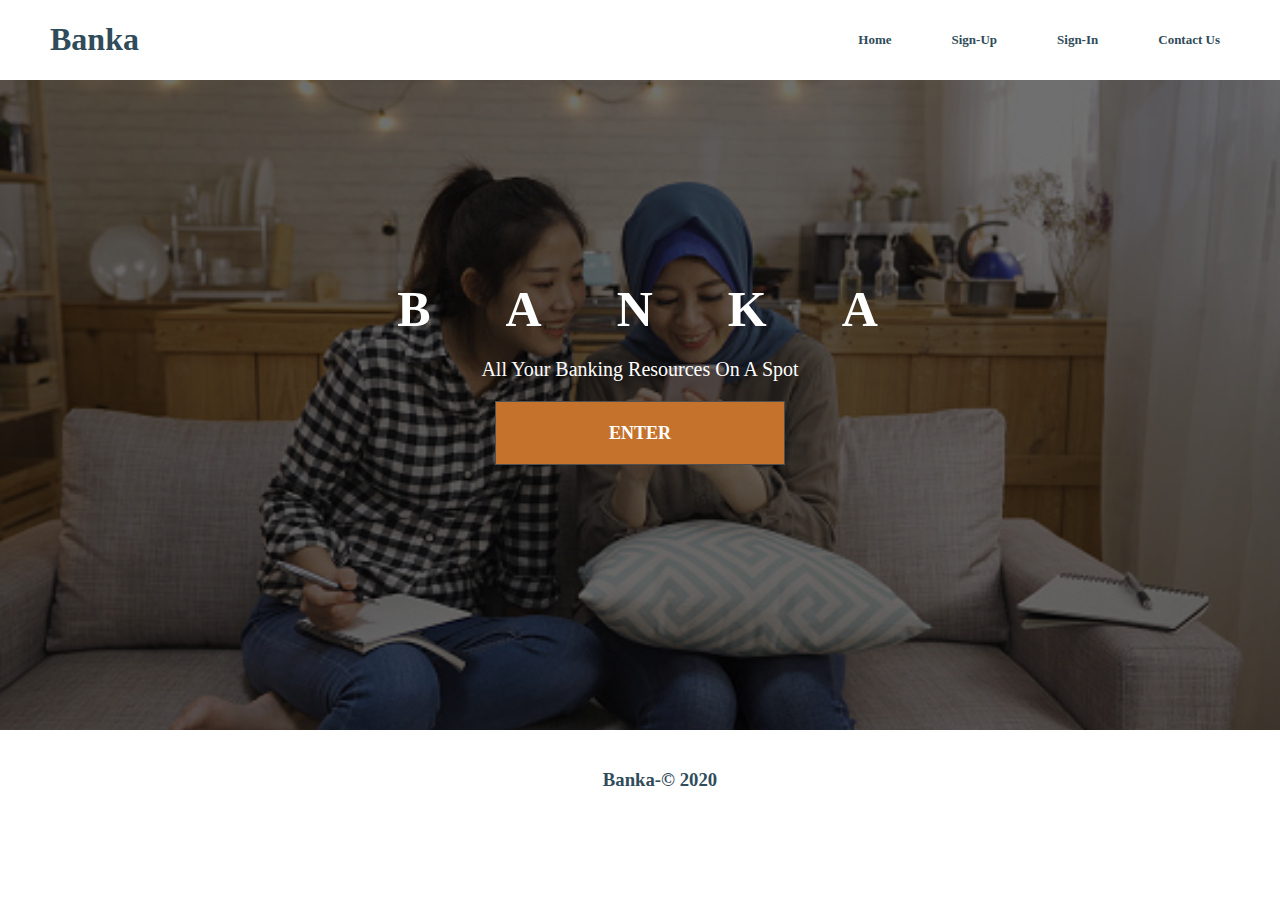
<file: UI/index.html>
<!DOCTYPE html>
<html lang="en">
<head>
    <meta charset="UTF-8">
    <meta name="viewport" content="width=device-width, initial-scale=1.0">
    <script src=""></script>
    <link rel="stylesheet" type="text/css" href="./assets/css/style.css">
    <link rel="stylesheet" href="https://fonts.googleapis.com/css?family=PT+Sans">
    <title>Banka</title> 
</head>
<header>
    <nav>
        <div class="main_header">
            <a href="index.html"><h1>Banka</h1></a>

            <ul>
                <li><a href="index.html">Home</a></li>
                <li><a href="sign-up.html">Sign-Up</a></li>
                <li><a href="sign-in.html">Sign-In</a></li>
                <li><a href="contact.html">Contact Us</a></li>
            </ul>
        </div>
    </nav>
</header>
<body>
    <section class="main_content">
        <div class="main_content2">
            <div class="banner_text1">
                <div class="banner_text2">
                    <h1>BANKA</h1>
                    <p>All Your Banking Resources On A Spot</p>
                    <div class="body"><button><a href="sign-up.html">ENTER</a></button></div>
                </div>
            </div>
        </div>
    </section>
   
    <section>
        <footer class="footer">
            <a href="index.html"><h3>Banka-&copy; 2020</h3></a>
        </footer>
    </section>
</body>
</html>
</file>
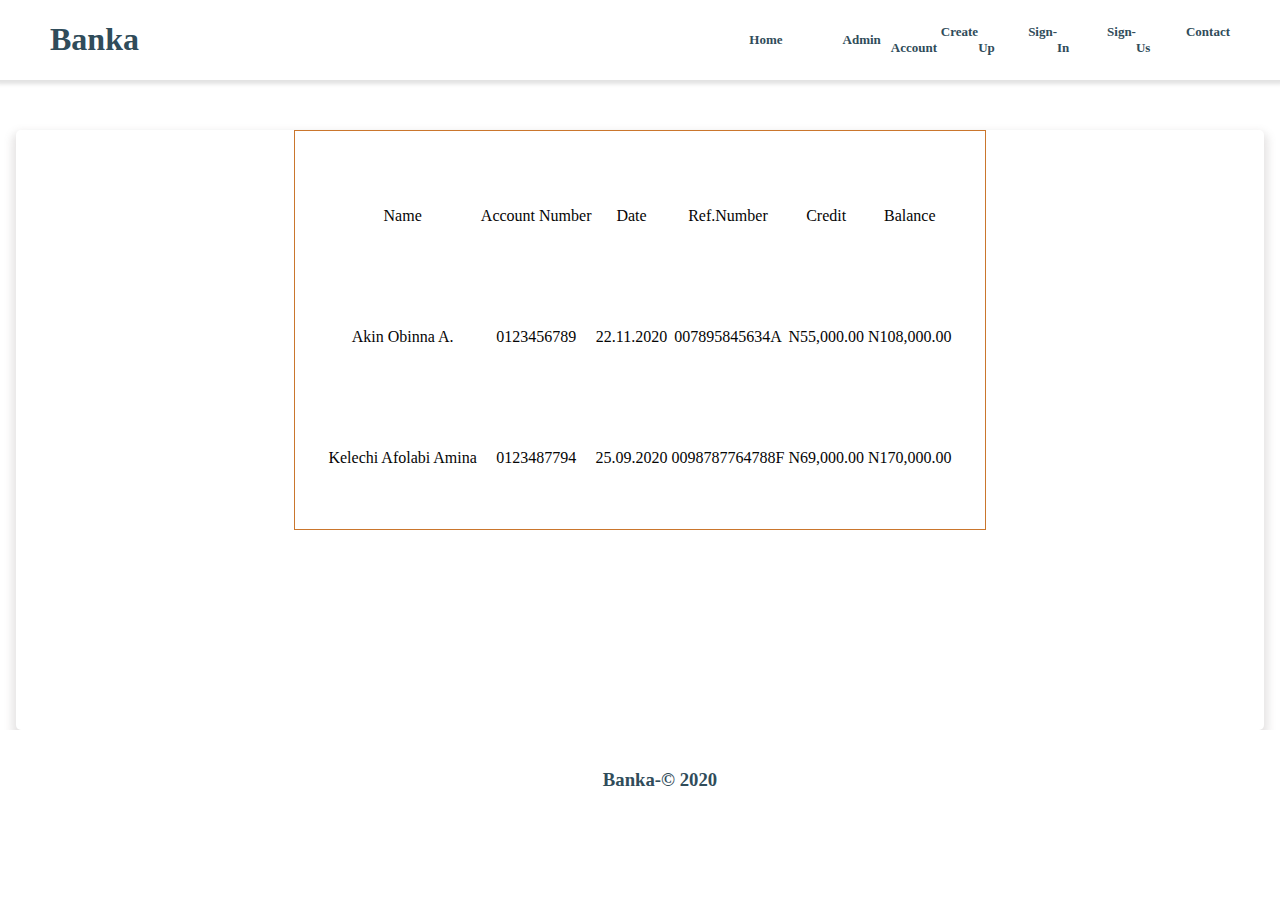
<file: UI/account-history.html>
<!DOCTYPE html>
<html lang="en">
<head>
    <meta charset="UTF-8">
    <meta name="viewport" content="width=device-width, initial-scale=1.0">
    <script src=""></script>
    <link rel="stylesheet" type="text/css" href="./assets/css/style.css">
    <link rel="stylesheet" href="https://fonts.googleapis.com/css?family=PT+Sans">
    <title>Banka</title> 
</head>
<header>
    <nav class="nav2">
        <div class="main_header">
            <a href="index.html"><h1>Banka</h1></a>

            <ul>
                <li><a href="index.html">Home</a></li>
                <li><a href="admin.html">Admin</a></li>
                <li><a href="user-create-account.html">Create Account</a></li>
                <li><a href="sign-up.html">Sign-Up</a></li>
                <li><a href="sign-in.html">Sign-In</a></li>
                <li><a href="contact.html">Contact Us</a></li>
            </ul>
        </div>
    </nav>
</header>
<body>
    <section class="sign-in-content">
        <div class="user-info">
            <div>
                <table>
                    <tr>
                        <th class="th">
                            <tr>
                                <td>Name</td>
                                <td>Account Number</td>
                                <td>Date</td>
                                <td>Ref.Number</td>
                                <td>Credit</td>
                                <td>Balance</td>
                            </tr>
                        </th>

                        <tr>
                            <td>Akin Obinna A.</td>
                            <td>0123456789</td>
                            <td>22.11.2020</td>
                            <td>007895845634A</td>
                            <td>N55,000.00</td>
                            <td>N108,000.00</td>
                        </tr>
                        <tr>
                            <td>Kelechi Afolabi Amina</td>
                            <td>0123487794</td>
                            <td>25.09.2020</td>
                            <td>0098787764788F</td>
                            <td>N69,000.00</td>
                            <td>N170,000.00</td>
                        </tr>
                    </tr>
                </table>
            </div>
        </div>        
    </section>
    <section>
        <footer class="footer">
            <a href="index.html"><h3>Banka-&copy; 2020</h3></a>
        </footer>
    </section>
</body>
</html>
</file>
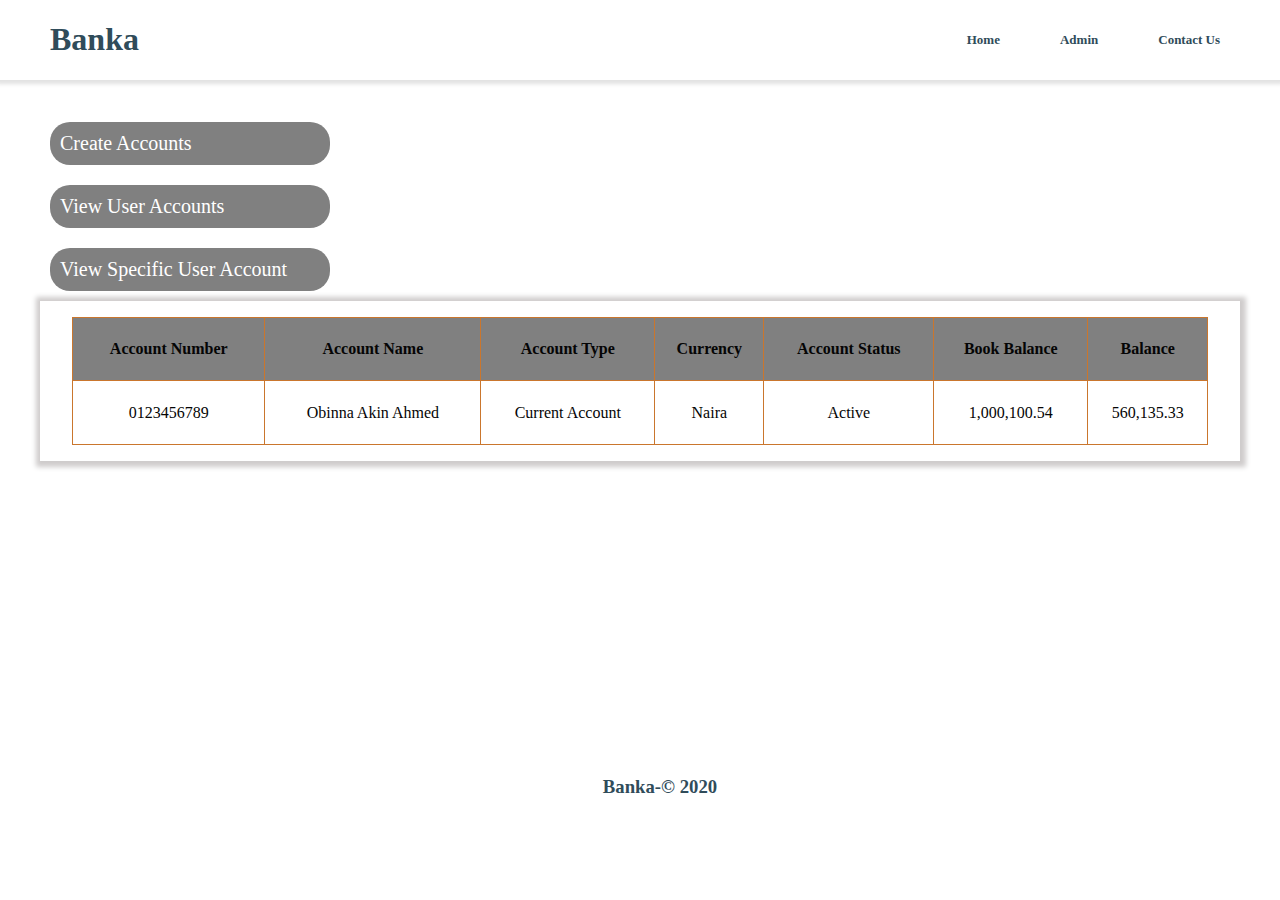
<file: UI/admin-can-target-specific-account.html>
<!DOCTYPE html>
<html lang="en">
<head>
    <meta charset="UTF-8">
    <meta name="viewport" content="width=device-width, initial-scale=1.0">
    <script src=""></script>
    <link rel="stylesheet" type="text/css" href="./assets/css/style.css">
    <link rel="stylesheet" href="https://fonts.googleapis.com/css?family=PT+Sans">
    <title>Banka</title> 
</head>
<header>
    <nav class="nav2">
        <div class="main_header">
            <a href="index.html"><h1>Banka</h1></a>

            <ul>
                <li><a href="index.html">Home</a></li>
                <li><a href="admin.html">Admin</a></li>
                <li><a href="contact.html">Contact Us</a></li>
            </ul>
        </div>
    </nav>
</header>
<body>
    <section class="sign-up-content">
        <div class="">
            <div class="container">
                <div class="admin-button">
                    <div>
                        <a href="admin-create-account.html">Create Accounts</a>
                    </div>
                    <div>
                        <a href="all-user-accounts.html">View User Accounts</a>
                    </div>
                    <div>
                        <a href="admin-can-target-specific-account.html">View Specific User Account</a>
                    </div>
                </div>
                <div class="admin-target-labels">
                    <div class="tableContainer">
                        <table class="account-status-table" rules="all">
                            <tbody>
                                <tr class="table-head">
                                    <td>Account Number</td>
                                    <td>Account Name</td>
                                    <td>Account Type</td>
                                    <td>Currency</td>
                                    <td>Account Status</td>
                                    <td>Book Balance</td>
                                    <td>Balance</td>
                                </tr>
                                <tr>
                                    <td>0123456789</td>
                                    <td>Obinna Akin Ahmed</td>
                                    <td>Current Account</td>
                                    <td>Naira</td>
                                    <td>Active</td>
                                    <td>1,000,100.54</td>
                                    <td>560,135.33</td>
                                </tr>
                            </tbody>
                        </table>
                    </div>
                </div>
            </div>       
        </div>
    </section>
   
    <section>
        <footer class="footer">
            <a href="index.html"><h3>Banka-&copy; 2020</h3></a>
        </footer>
    </section>
    <script src="./assets/js/script.js"></script>
</body>
</html>
</file>
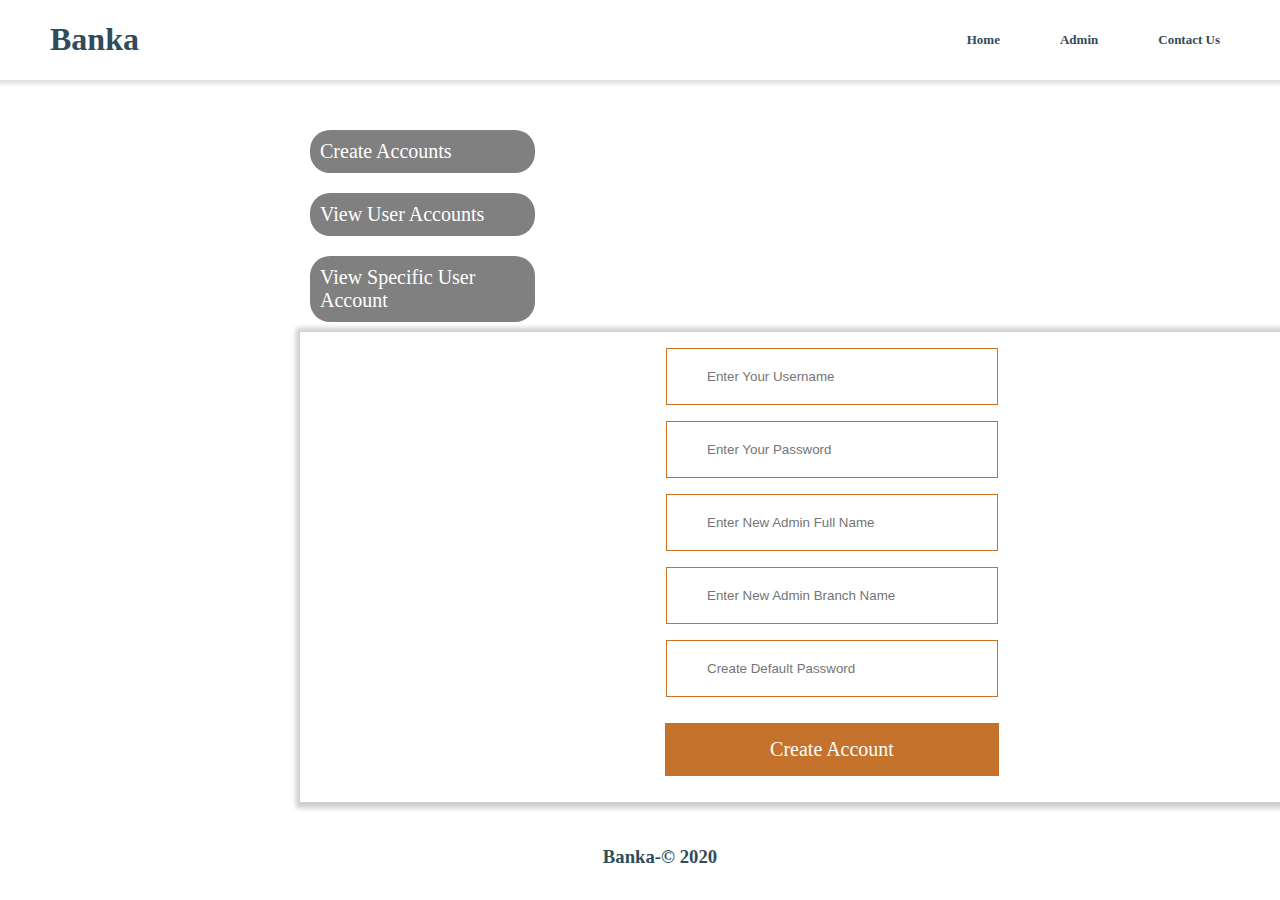
<file: UI/admin-create-account.html>
<!DOCTYPE html>
<html lang="en">
<head>
    <meta charset="UTF-8">
    <meta name="viewport" content="width=device-width, initial-scale=1.0">
    <script src=""></script>
    <link rel="stylesheet" type="text/css" href="./assets/css/style.css">
    <link rel="stylesheet" href="https://fonts.googleapis.com/css?family=PT+Sans">
    <title>Banka</title> 
</head>
<header>
    <nav class="nav2">
        <div class="main_header">
            <a href="index.html"><h1>Banka</h1></a>

            <ul>
                <li><a href="index.html">Home</a></li>
                <li><a href="admin.html">Admin</a></li>
                <li><a href="contact.html">Contact Us</a></li>
            </ul>
        </div>
    </nav>
</header>
<body>
    <section class="admin-content">
        <div class="admin-button">
            <div>
                <a href="admin-create-account.html">Create Accounts</a>
            </div>
            <div>
                <a href="all-user-accounts.html">View User Accounts</a>
            </div>
            <div>
                <a href="admin-can-target-specific-account.html">View Specific User Account</a>
            </div>
            <div class="admin-create-account-form">
                <form class="create-account-form">
                    <div class="labels1">
                        <input type="text" id="username" placeholder="Enter Your Username" required>
                    </div>
                    <div class="labels1">
                        <input type="password" placeholder="Enter Your Password" required>
                    </div>
                    <div class="labels1">
                        <input type="text" placeholder="Enter New Admin Full Name" required>
                    </div>
                    <div class="labels1">
                        <input type="text" id="username" placeholder="Enter New Admin Branch Name" required>
                    </div>
                    <div class="labels1">
                        <input type="password" id="password" placeholder="Create Default Password" required>
                    </div>
                    <div class="create-account-button">
                        <a type="button" href="admin.html">Create Account</a>
                    </div>
                </form>
            </div> 
        </div>
    </section>
   
    <section>
        <footer class="footer" id="footer">
            <a href="index.html"><h3>Banka-&copy; 2020</h3></a>
        </footer>
    </section>
    <script src="./assets/js/script.sign-in.js"></script>
</body>
</html>
</file>
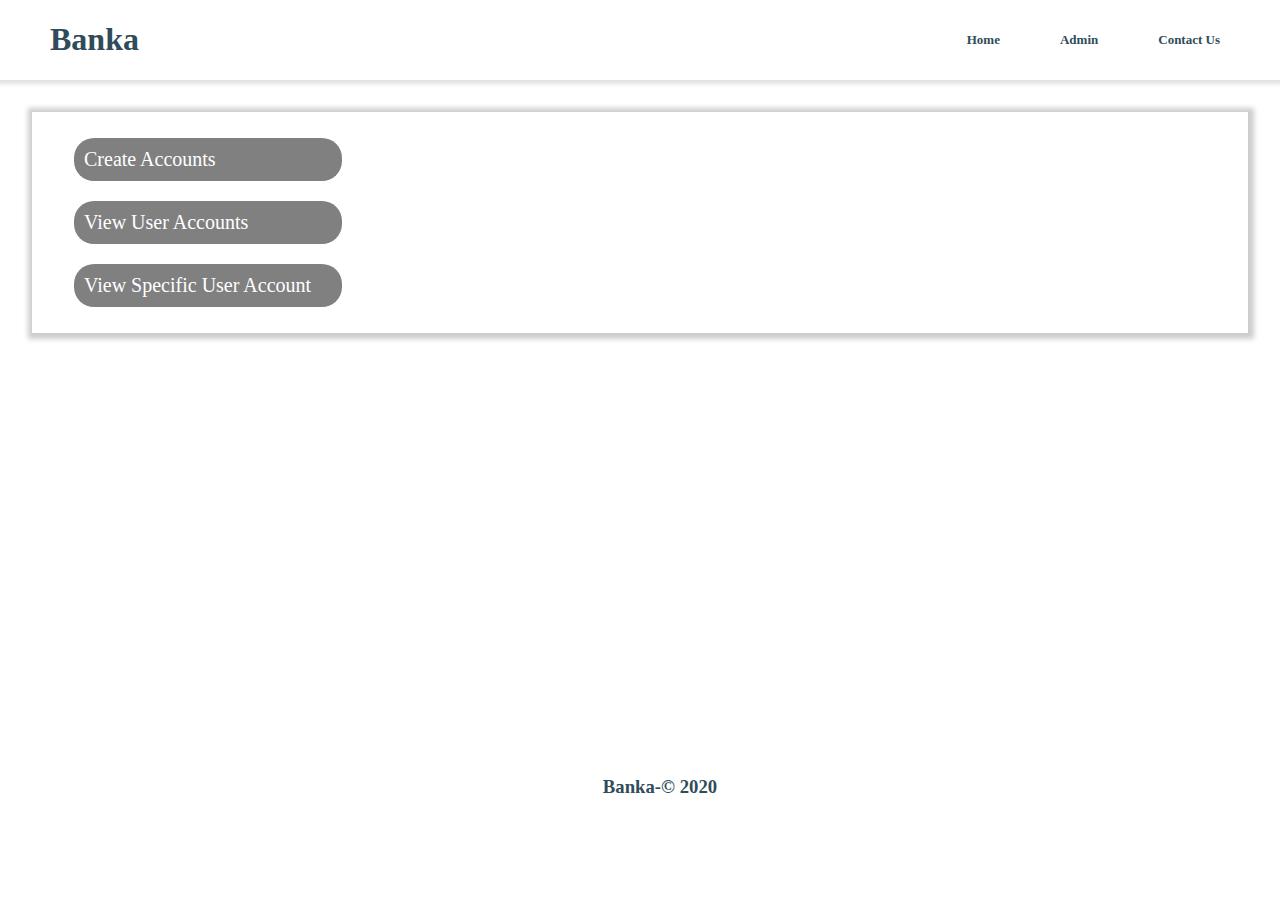
<file: UI/admin-dashboard.html>
<!DOCTYPE html>
<html lang="en">
<head>
    <meta charset="UTF-8">
    <meta name="viewport" content="width=device-width, initial-scale=1.0">
    <script src=""></script>
    <link rel="stylesheet" type="text/css" href="./assets/css/style.css">
    <link rel="stylesheet" href="https://fonts.googleapis.com/css?family=PT+Sans">
    <title>Banka</title> 
</head>
<header>
    <nav class="nav2">
        <div class="main_header">
            <a href="index.html"><h1>Banka</h1></a>

            <ul>
                <li><a href="index.html">Home</a></li>
                <li><a href="admin.html">Admin</a></li>
                <li><a href="contact.html">Contact Us</a></li>
            </ul>
        </div>
    </nav>
</header>
<body>
    <section class="sign-up-content">
        <div class="">
            <div class="">
                <div class="admin-target-labels">
                    <div class="admin-button">
                        <div>
                            <a href="admin-create-account.html">Create Accounts</a>
                        </div>
                        <div>
                            <a href="all-user-accounts.html">View User Accounts</a>
                        </div>
                        <div>
                            <a href="admin-can-target-specific-account.html">View Specific User Account</a>
                        </div>
                    </div>
                </div>
            </div>       
        </div>
    </section>
   
    <section>
        <footer class="footer">
            <a href="index.html"><h3>Banka-&copy; 2020</h3></a>
        </footer>
    </section>
    <script src="./assets/js/script.js"></script>
</body>
</html>
</file>
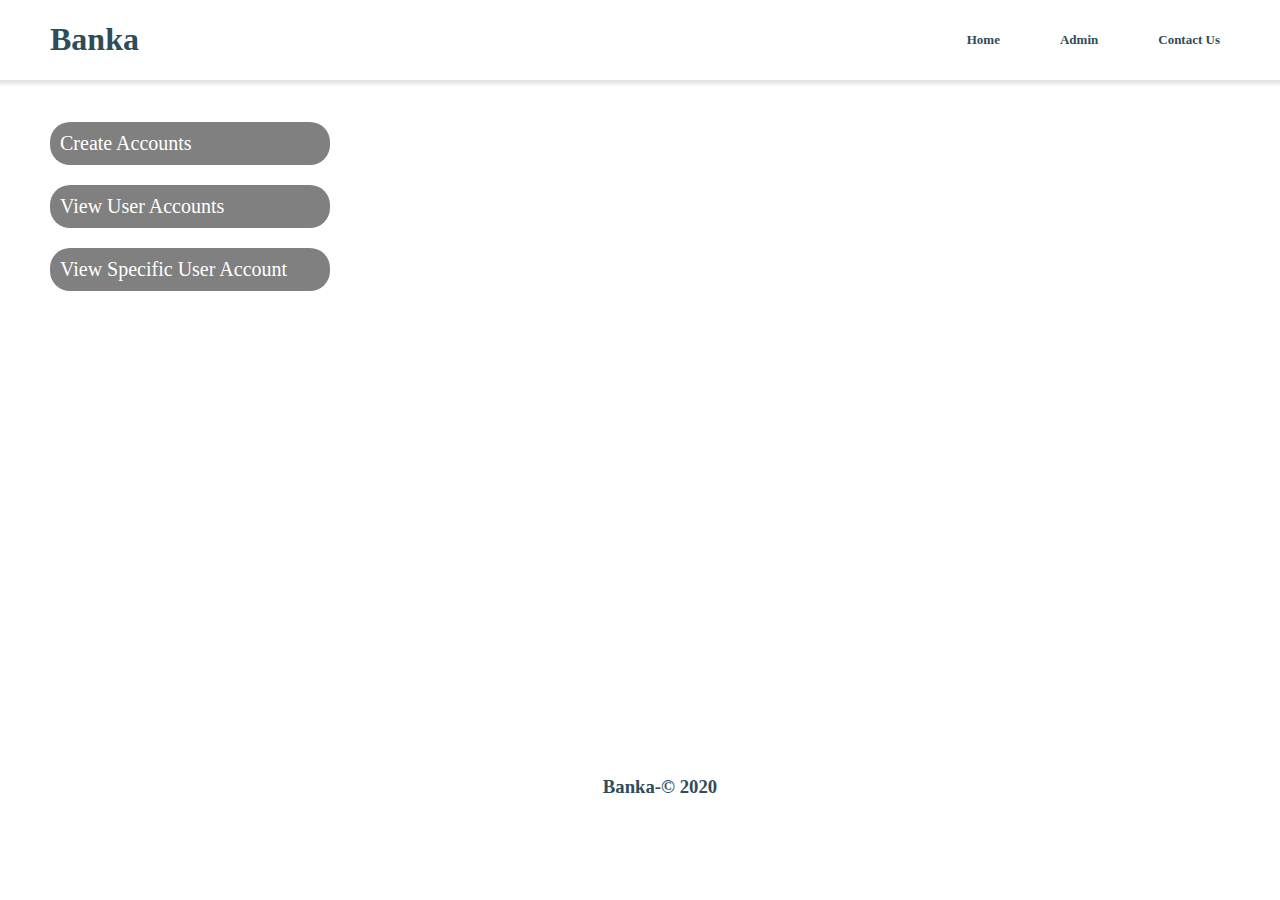
<file: UI/admin-user-accounts-page.html>
<!DOCTYPE html>
<html lang="en">
<head>
    <meta charset="UTF-8">
    <meta name="viewport" content="width=device-width, initial-scale=1.0">
    <script src=""></script>
    <link rel="stylesheet" type="text/css" href="./assets/css/style.css">
    <link rel="stylesheet" href="https://fonts.googleapis.com/css?family=PT+Sans">
    <title>Banka</title> 
</head>
<header>
    <nav class="nav2">
        <div class="main_header">
            <a href="index.html"><h1>Banka</h1></a>

            <ul>
                <li><a href="index.html">Home</a></li>
                <li><a href="admin.html">Admin</a></li>
                <li><a href="contact.html">Contact Us</a></li>
            </ul>
        </div>
    </nav>
</header>
<body>
    <section class="sign-up-content">
        <div class="">
            <div class="container">
                <div class="admin-button">
                    <div>
                        <a href="admin-create-account.html">Create Accounts</a>
                    </div>
                    <div>
                        <a href="all-user-accounts.html">View User Accounts</a>
                    </div>
                    <div>
                        <a href="admin-can-target-specific-account.html">View Specific User Account</a>
                    </div>
                </div>
            </div>       
        </div>
    </section>
   
    <section>
        <footer class="footer">
            <a href="index.html"><h3>Banka-&copy; 2020</h3></a>
        </footer>
    </section>
</body>
</html>
</file>
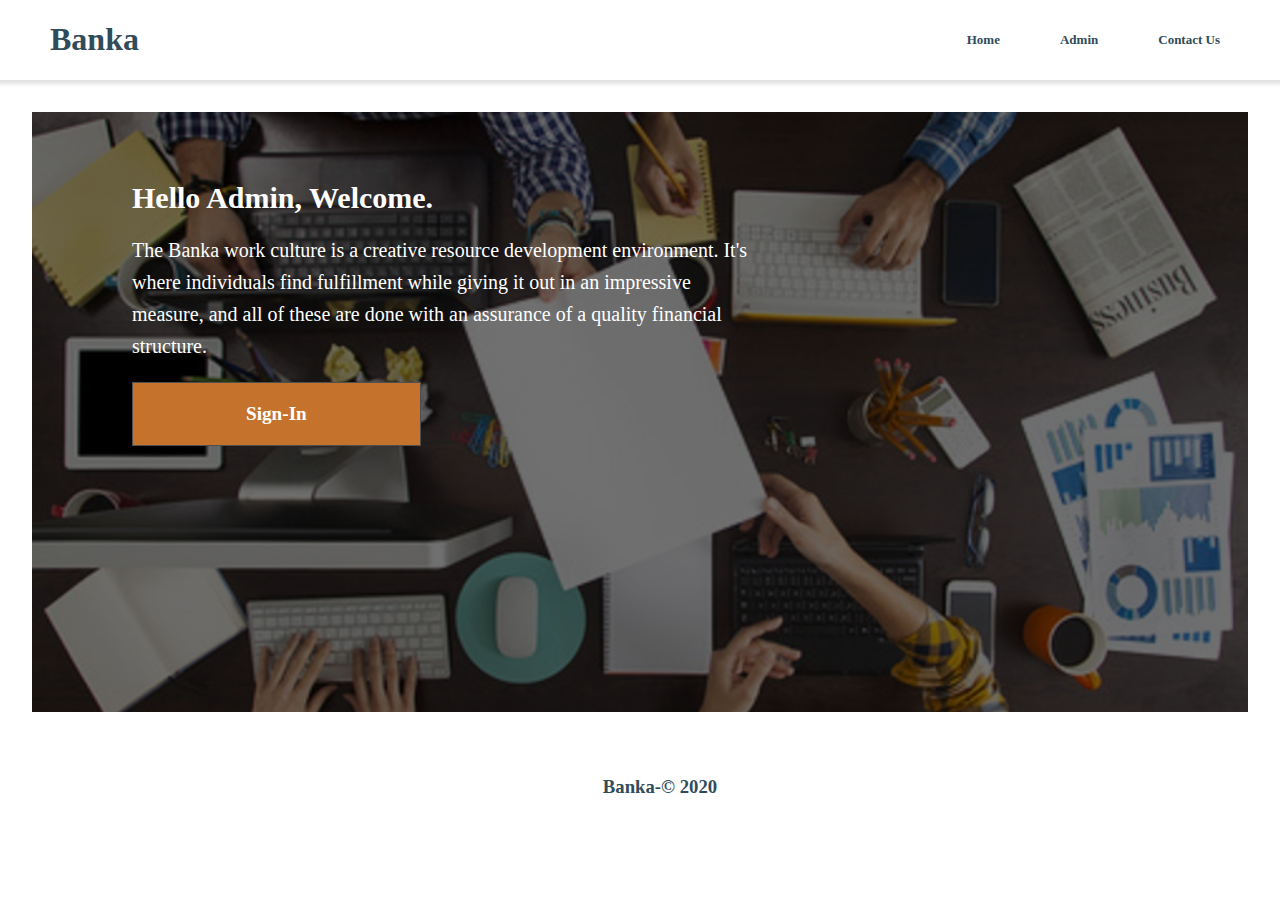
<file: UI/admin.html>
<!DOCTYPE html>
<html lang="en">
<head>
    <meta charset="UTF-8">
    <meta name="viewport" content="width=device-width, initial-scale=1.0">
    <script src=""></script>
    <link rel="stylesheet" type="text/css" href="./assets/css/style.css">
    <link rel="stylesheet" href="https://fonts.googleapis.com/css?family=PT+Sans">
    <title>Banka</title> 
</head>
<header>
    <nav class="nav2">
        <div class="main_header">
            <a href="index.html"><h1>Banka</h1></a>

            <ul>
                <li><a href="index.html">Home</a></li>
                <li><a href="admin.html">Admin</a></li>
                <li><a href="contact.html">Contact Us</a></li>
            </ul>
        </div>
    </nav>
</header>
<body>
    <section class="sign-up-content">
        <div class="admin-page">
            <div class="background">
                <div class="admin-labels">
                    <div class="admin-info-banner">
                        <div class="admin-welcome">Hello Admin, Welcome.</div>
                        <p>The Banka work culture is a creative resource development environment. It's where individuals find fulfillment while giving it out in an impressive measure, and all of these are done with an assurance of a quality financial structure.</p>
                    </div>
                    <div class="admin-sign-in-button">
                        <a href="admin-dashboard.html"><button>Sign-In</button></a>
                    </div>
                </div>
            </div>       
        </div>
    </section>
   
    <section>
        <footer class="footer">
            <a href="index.html"><h3>Banka-&copy; 2020</h3></a>
        </footer>
    </section>
</body>
</html>
</file>
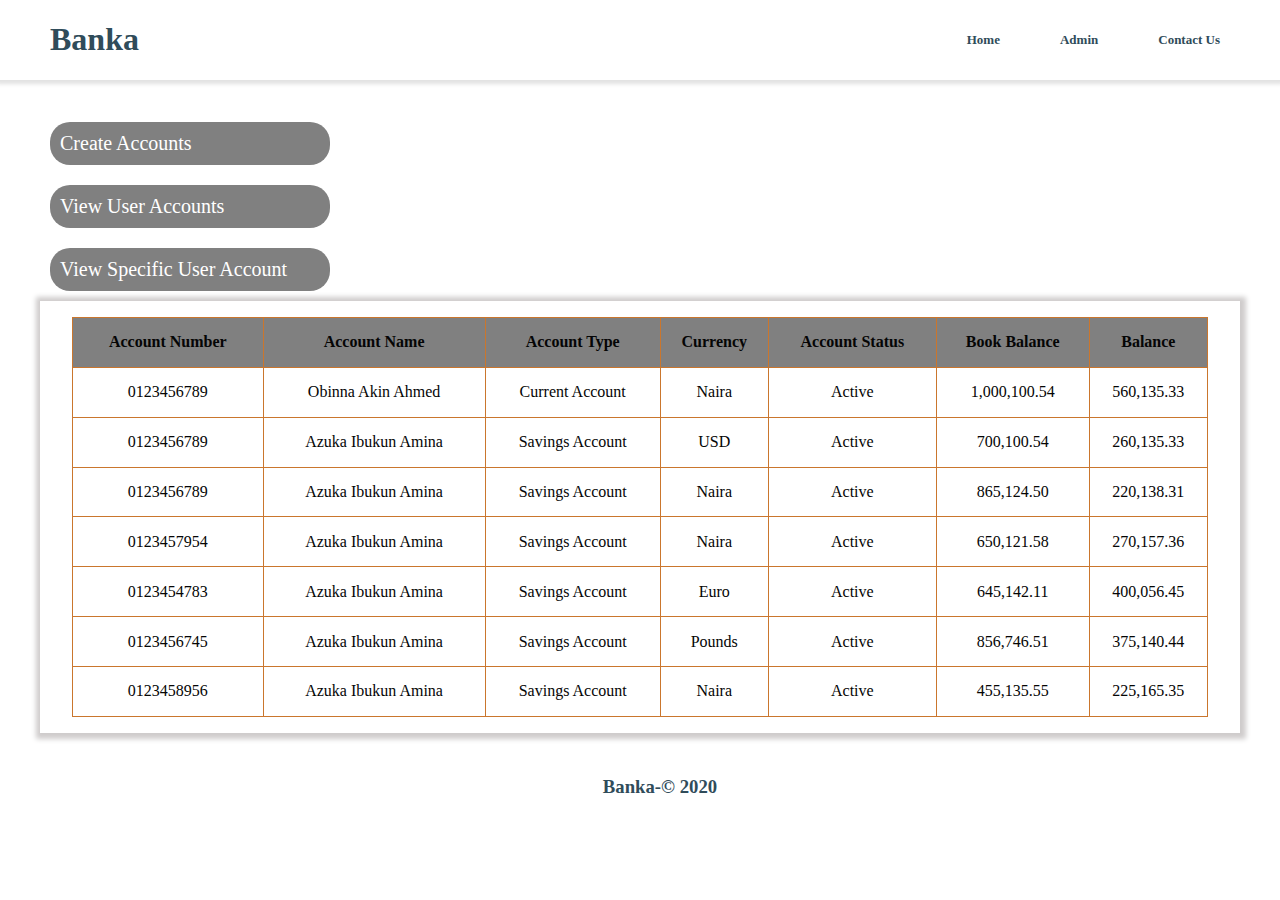
<file: UI/all-user-accounts.html>
<!DOCTYPE html>
<html lang="en">
<head>
    <meta charset="UTF-8">
    <meta name="viewport" content="width=device-width, initial-scale=1.0">
    <script src=""></script>
    <link rel="stylesheet" type="text/css" href="./assets/css/style.css">
    <link rel="stylesheet" href="https://fonts.googleapis.com/css?family=PT+Sans">
    <title>Banka</title> 
</head>
<header>
    <nav class="nav2">
        <div class="main_header">
            <a href="index.html"><h1>Banka</h1></a>

            <ul>
                <li><a href="index.html">Home</a></li>
                <li><a href="admin.html">Admin</a></li>
                <li><a href="contact.html">Contact Us</a></li>
            </ul>
        </div>
    </nav>
</header>
<body>
    <section class="sign-up-content">
        <div class="">
            <div class="container">
                <div class="admin-button">
                    <div>
                        <a href="admin-create-account.html">Create Accounts</a>
                    </div>
                    <div>
                        <a href="admin-user-accounts-page.html">View User Accounts</a>
                    </div>
                    <div>
                        <a href="admin-can-target-specific-account.html">View Specific User Account</a>
                    </div>
                </div>
                <div class="admin-target-labels">
                    <div class="tableContainer">
                        <table class="user-accounts-table" rules="all">
                            <tbody>
                                <tr class="table-head">
                                    <td>Account Number</td>
                                    <td>Account Name</td>
                                    <td>Account Type</td>
                                    <td>Currency</td>
                                    <td>Account Status</td>
                                    <td>Book Balance</td>
                                    <td>Balance</td>
                                </tr>
                                <tr>
                                    <td>0123456789</td>
                                    <td>Obinna Akin Ahmed</td>
                                    <td>Current Account</td>
                                    <td>Naira</td>
                                    <td>Active</td>
                                    <td>1,000,100.54</td>
                                    <td>560,135.33</td>
                                </tr>
                                <tr>
                                    <td>0123456789</td>
                                    <td>Azuka Ibukun Amina</td>
                                    <td>Savings Account</td>
                                    <td>USD</td>
                                    <td>Active</td>
                                    <td>700,100.54</td>
                                    <td>260,135.33</td>
                                </tr>
                                <tr>
                                    <td>0123456789</td>
                                    <td>Azuka Ibukun Amina</td>
                                    <td>Savings Account</td>
                                    <td>Naira</td>
                                    <td>Active</td>
                                    <td>865,124.50</td>
                                    <td>220,138.31</td>
                                </tr>
                                <tr>
                                    <td>0123457954</td>
                                    <td>Azuka Ibukun Amina</td>
                                    <td>Savings Account</td>
                                    <td>Naira</td>
                                    <td>Active</td>
                                    <td>650,121.58</td>
                                    <td>270,157.36</td>
                                </tr>
                                <tr>
                                    <td>0123454783</td>
                                    <td>Azuka Ibukun Amina</td>
                                    <td>Savings Account</td>
                                    <td>Euro</td>
                                    <td>Active</td>
                                    <td>645,142.11</td>
                                    <td>400,056.45</td>
                                </tr>
                                <tr>
                                    <td>0123456745</td>
                                    <td>Azuka Ibukun Amina</td>
                                    <td>Savings Account</td>
                                    <td>Pounds</td>
                                    <td>Active</td>
                                    <td>856,746.51</td>
                                    <td>375,140.44</td>
                                </tr>
                                <tr>
                                    <td>0123458956</td>
                                    <td>Azuka Ibukun Amina</td>
                                    <td>Savings Account</td>
                                    <td>Naira</td>
                                    <td>Active</td>
                                    <td>455,135.55</td>
                                    <td>225,165.35</td>
                                </tr>
                            </tbody>
                        </table>
                        
                    </div>
                </div>
            </div>       
        </div>
    </section>
   
    <section>
        <footer class="footer">
            <a href="index.html"><h3>Banka-&copy; 2020</h3></a>
        </footer>
    </section>
</body>
</html>
</file>
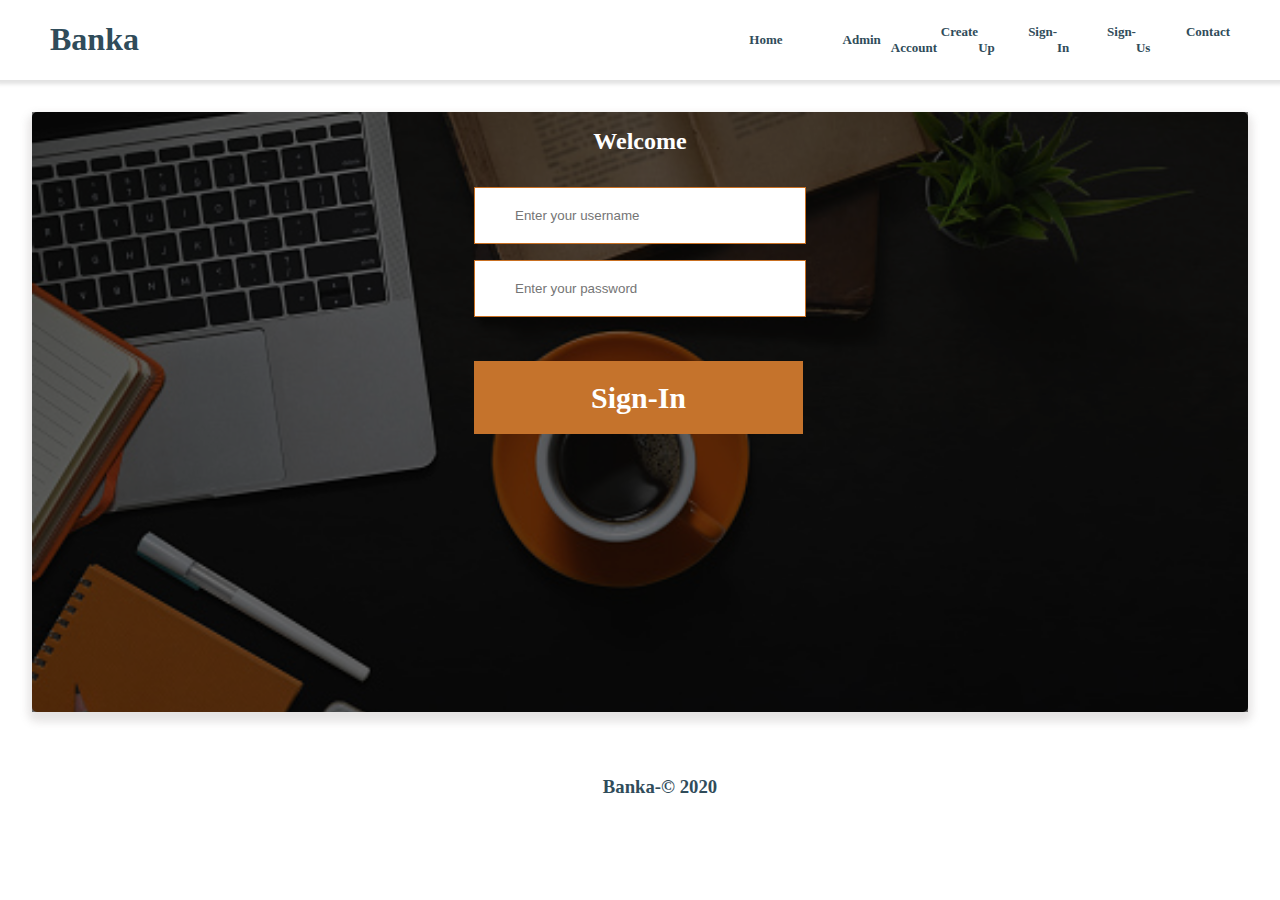
<file: UI/sign-in.html>
<!DOCTYPE html>
<html lang="en">
<head>
    <meta charset="UTF-8">
    <meta name="viewport" content="width=device-width, initial-scale=1.0">
    <script src=""></script>
    <link rel="stylesheet" type="text/css" href="./assets/css/style.css">
    <link rel="stylesheet" href="https://fonts.googleapis.com/css?family=PT+Sans">
    <title>Banka</title> 
</head>
<header>
    <nav class="nav2">
        <div class="main_header">
            <a href="index.html"><h1>Banka</h1></a>

            <ul>
                <li><a href="index.html">Home</a></li>
                <li><a href="admin.html">Admin</a></li>
                <li><a href="user-create-account.html">Create Account</a></li>
                <li><a href="sign-up.html">Sign-Up</a></li>
                <li><a href="sign-in.html">Sign-In</a></li>
                <li><a href="contact.html">Contact Us</a></li>
            </ul>
        </div>
    </nav>
</header>
<body>
    <section class="sign-up-content">
        <div class="sign-up-page">
            <div class="background">
                <div class="labels">
                    <form class="sign-up-form">
                        <div class="labels">
                            <h1>Welcome</h1>
                        </div>
                        <div class="labels1">
                            <input type="text" id="username" placeholder="Enter your username" required>
                        </div>
                        <div class="labels1">
                            <input type="password" id="password" placeholder="Enter your password" required>
                        </div>
                        <p id="result"></p>
                        <div class="sign-in-button">
                            <a href="" type="button">Sign-In</a>
                        </div>
                    </form>
                </div>
            </div>       
        </div>
    </section>
   
    <section>
        <footer class="footer">
            <a href="index.html"><h3>Banka-&copy; 2020</h3></a>
        </footer>
    </section>
    <script src="./assets/js/script.sign-in.js"></script>
</body>
</html>
</file>
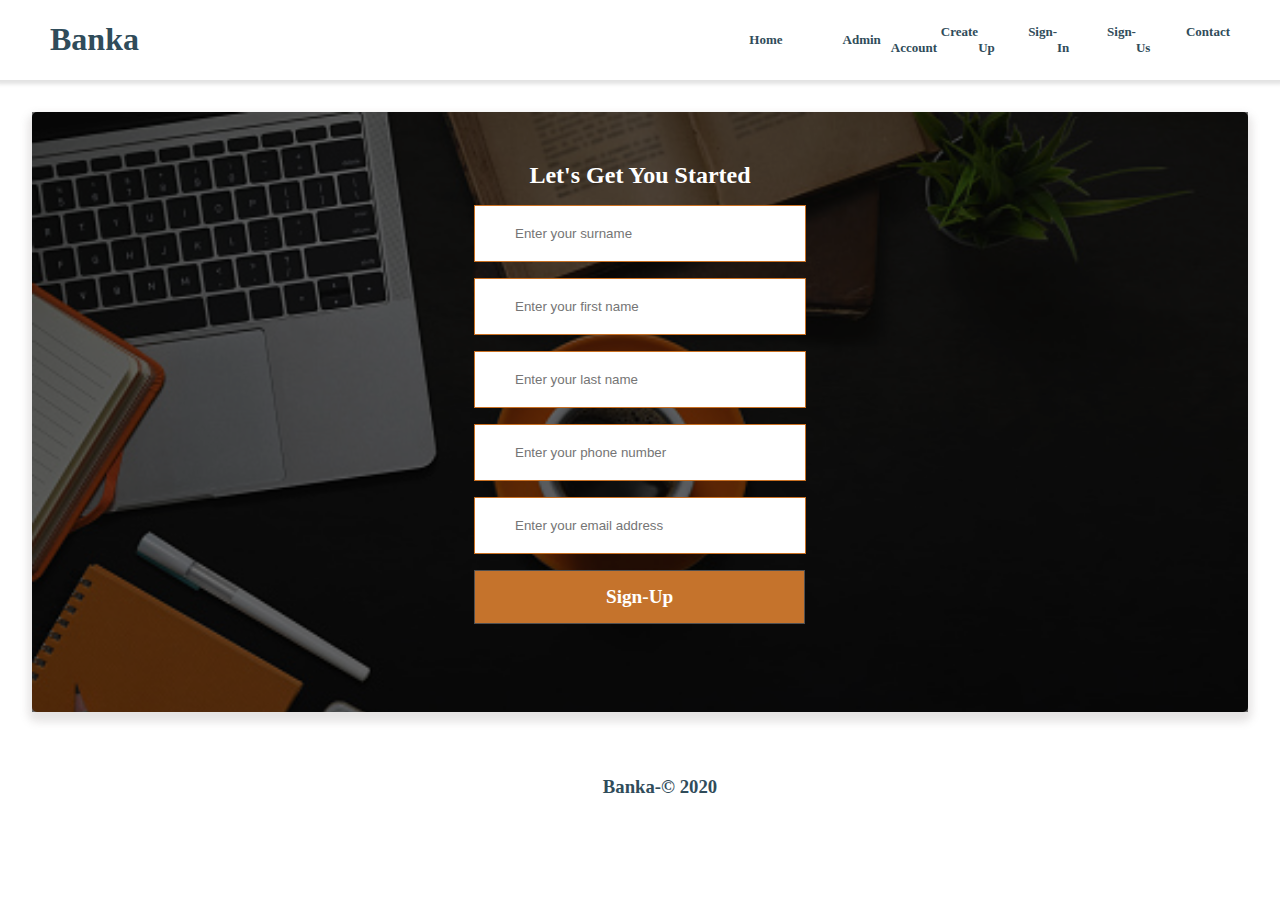
<file: UI/sign-up.html>
<!DOCTYPE html>
<html lang="en">
<head>
    <meta charset="UTF-8">
    <meta name="viewport" content="width=device-width, initial-scale=1.0">
    <script src=""></script>
    <link rel="stylesheet" type="text/css" href="./assets/css/style.css">
    <link rel="stylesheet" href="https://fonts.googleapis.com/css?family=PT+Sans">
    <title>Banka</title> 
</head>
<header>
    <nav class="nav2">
        <div class="main_header">
            <a href="index.html"><h1>Banka</h1></a>

            <ul>
                <li><a href="index.html">Home</a></li>
                <li><a href="admin.html">Admin</a></li>
                <li><a href="user-create-account.html">Create Account</a></li>
                <li><a href="sign-up.html">Sign-Up</a></li>
                <li><a href="sign-in.html">Sign-In</a></li>
                <li><a href="contact.html">Contact Us</a></li>
            </ul>
        </div>
    </nav>
</header>
<body>
    <section class="sign-up-content">
        <div class="sign-up-page">
            <div class="background">
                <div class="labels">
                    <div class="sign-up-form">
                        <div class="labels1">
                            <h1>Let's Get You Started</h1>
                        </div>
                        <div class="labels1">
                            <input type="text" placeholder="Enter your surname">
                        </div>
                        <div class="labels1">
                            <input type="text" placeholder="Enter your first name">
                        </div>
                        <div class="labels1">
                            <input type="text" placeholder="Enter your last name">
                        </div>
                        <div class="labels1">
                            <input type="number" placeholder="Enter your phone number">
                        </div>
                        <div class="labels1">
                            <input type="email" placeholder="Enter your email address">
                        </div>
                        <div class="sign-up-button">
                            <a href="sign-in.html"><button>Sign-Up</button></a>
                        </div>
                    </div>
                </div>
            </div>        
        </div>
    </section>
   
    <section>
        <footer class="footer">
            <a href="index.html"><h3>Banka-&copy; 2020</h3></a>
        </footer>
    </section>
</body>
</html>
</file>
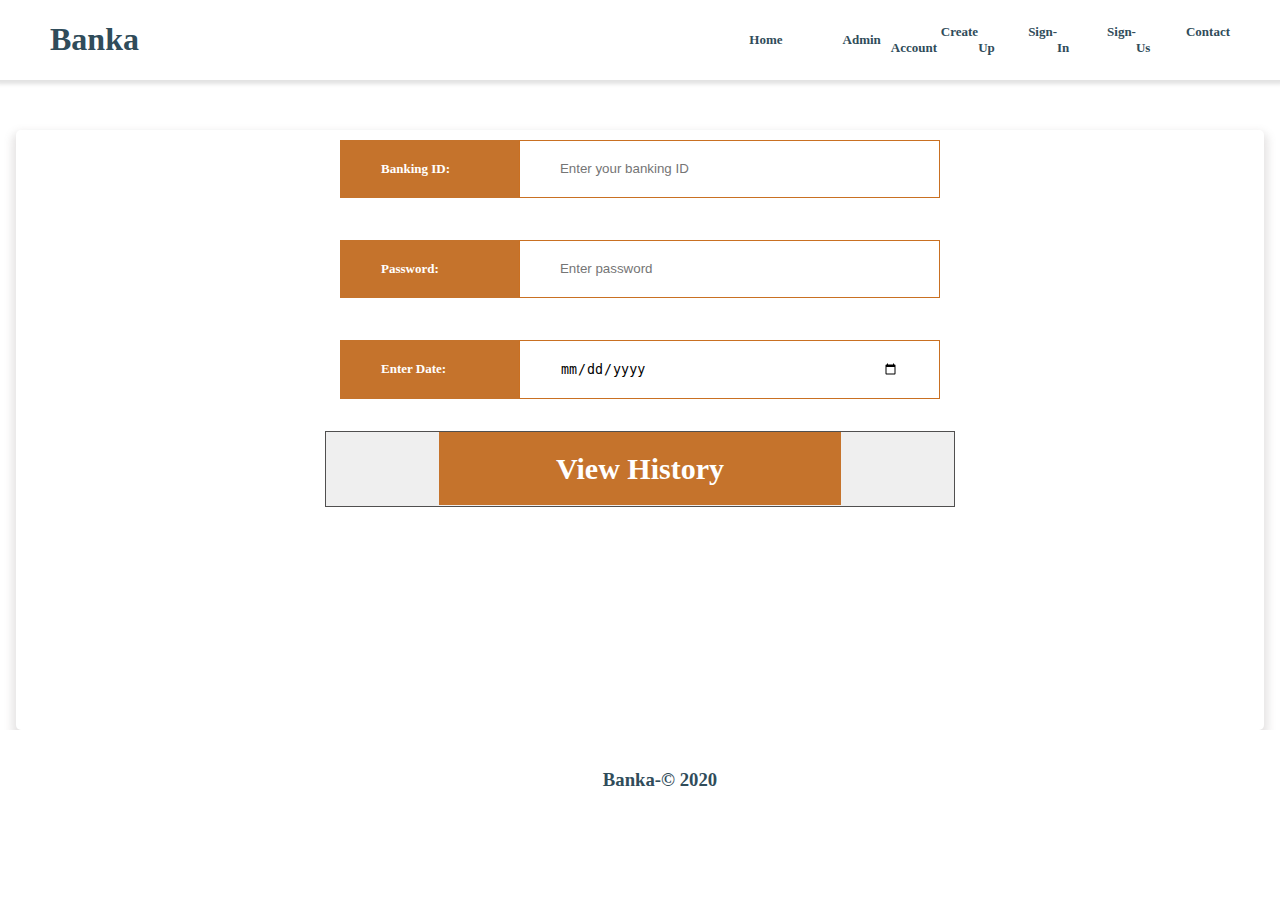
<file: UI/user-account-history.html>
<!DOCTYPE html>
<html lang="en">
<head>
    <meta charset="UTF-8">
    <meta name="viewport" content="width=device-width, initial-scale=1.0">
    <script src=""></script>
    <link rel="stylesheet" type="text/css" href="./assets/css/style.css">
    <link rel="stylesheet" href="https://fonts.googleapis.com/css?family=PT+Sans">
    <title>Banka</title> 
</head>
<header>
    <nav class="nav2">
        <div class="main_header">
            <a href="index.html"><h1>Banka</h1></a>

            <ul>
                <li><a href="index.html">Home</a></li>
                <li><a href="admin.html">Admin</a></li>
                <li><a href="user-create-account.html">Create Account</a></li>
                <li><a href="sign-up.html">Sign-Up</a></li>
                <li><a href="sign-in.html">Sign-In</a></li>
                <li><a href="contact.html">Contact Us</a></li>
            </ul>
        </div>
    </nav>
</header>
<body>
    <section class="sign-in-content">
        <div class="user-info">
            <div class="labels3">
                <label for="Banking ID" id="label1">Banking ID:</label>
                <input type="text" id="history" placeholder="Enter your banking ID">
            </div>
            <div class="labels3">
                <label for="password" id="label1">Password:</label>
                <input type="password" id="history" placeholder="Enter password">
            </div>
            <div class="labels3">
                <label for="date" id="label1">Enter Date:</label>
                <input type="date"id="history"name="transaction-history">
            </div>
            <div class="sign-in-button">
                <button><a href="account-history.html">View History</a></button>
            </div>
        </div>        
    </section>
    <section>
        <footer class="footer">
            <a href="index.html"><h3>Banka-&copy; 2020</h3></a>
        </footer>
    </section>
</body>
</html>
</file>
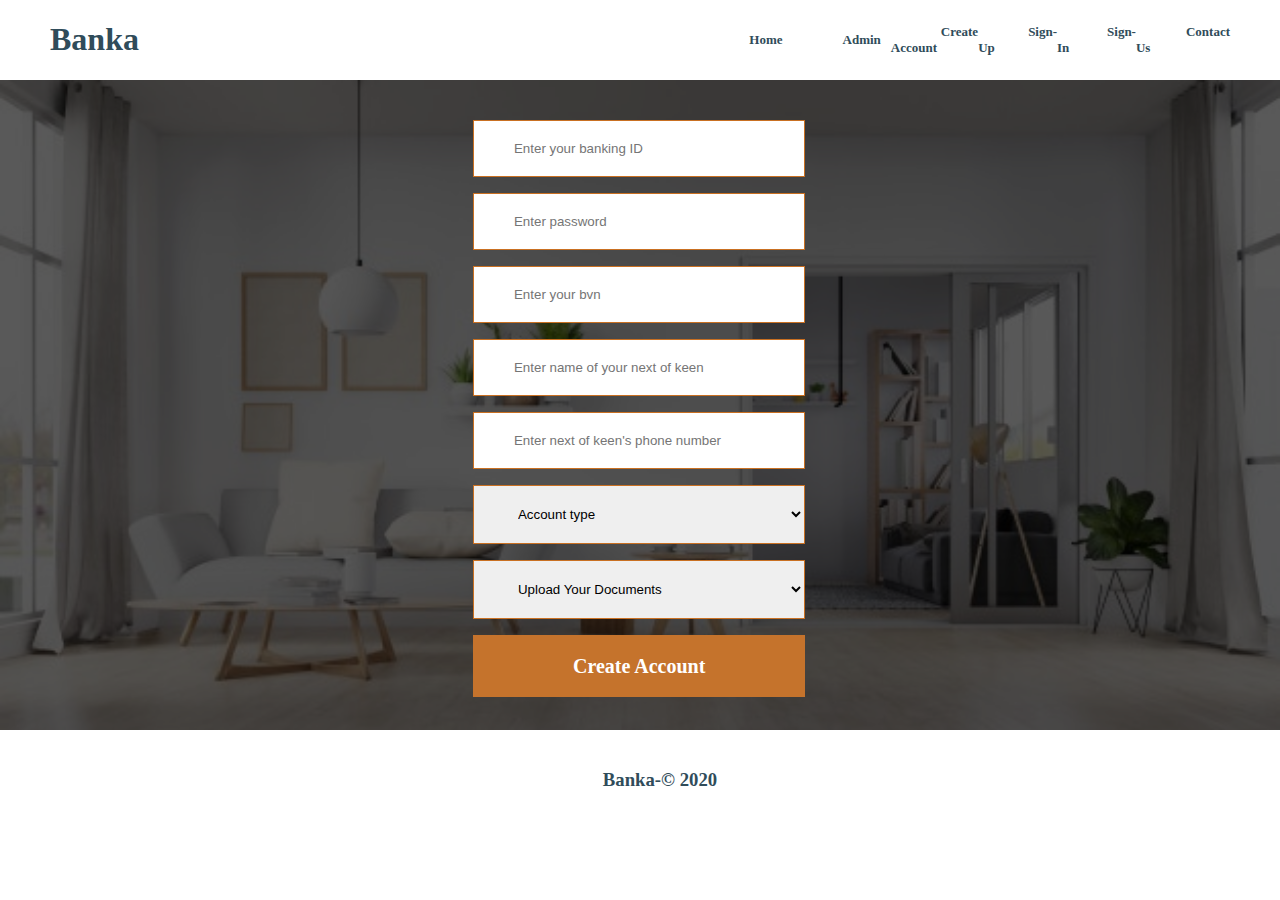
<file: UI/user-create-account.html>
<!DOCTYPE html>
<html lang="en">
<head>
    <meta charset="UTF-8">
    <meta name="viewport" content="width=device-width, initial-scale=1.0">
    <script src=""></script>
    <link rel="stylesheet" type="text/css" href="./assets/css/style.css">
    <link rel="stylesheet" href="https://fonts.googleapis.com/css?family=PT+Sans">
    <title>Banka</title> 
</head>
<header>
    <nav>
        <div class="main_header">
            <a href="index.html"><h1>Banka</h1></a>

            <ul>
                <li><a href="index.html">Home</a></li>
                <li><a href="admin.html">Admin</a></li>
                <li><a href="user-create-account.html">Create Account</a></li>
                <li><a href="sign-up.html">Sign-Up</a></li>
                <li><a href="sign-in.html">Sign-In</a></li>
                <li><a href="contact.html">Contact Us</a></li>
            </ul>
        </div>
    </nav>
</header>
<body>
    <section class="create-account-content">
        <div class="background-image">
            <div class="user-labels">
                <div class="user-labels1">
                    <div class="labels1">
                        <input type="text" placeholder="Enter your banking ID">
                    </div>
                    <div class="labels1">
                        <input type="password" placeholder="Enter password">
                    </div>
                    <div class="labels1">
                        <input type="number" placeholder="Enter your bvn">
                    </div>
                    <div class="labels1">
                        <input type="text" placeholder="Enter name of your next of keen">
                    </div>
                    <div class="labels1">
                        <input type="number" placeholder="Enter next of keen's phone number">
                    </div>
                    <div class="labels1">
                        <select name="documents" id="new-documents">
                            <option value="">Account type</option>
                            <option value="Current Account">Current Account</option>
                            <option value="Savings Account">Savings Account</option>
                            <option value="Child Savings Account">Child Savings Account</option>
                            <option value="Corporate Account">Corporate Account</option>
                            <option value="Education Support">Education Support (Fixed)</option>
                        </select>
                    </div>
                    <div class="labels1">
                        <select name="documents" id="new-documents">
                            <option value="">Upload Your Documents</option>
                            <option value="photo-ID">Your Official Identity Card</option>
                            <option value="Referee's Authorization">Your Referee's Authorization Letter</option>
                        </select>
                    </div>
                    <div class="create-button">
                        <a href="" type="button">Create Account</a>
                    </div>
                </div>
            </div>
        </div>       
    </section>
    <section>
        <footer class="footer">
            <a href="index.html"><h3>Banka-&copy; 2020</h3></a>
        </footer>
    </section>
</body>
</html>
</file>
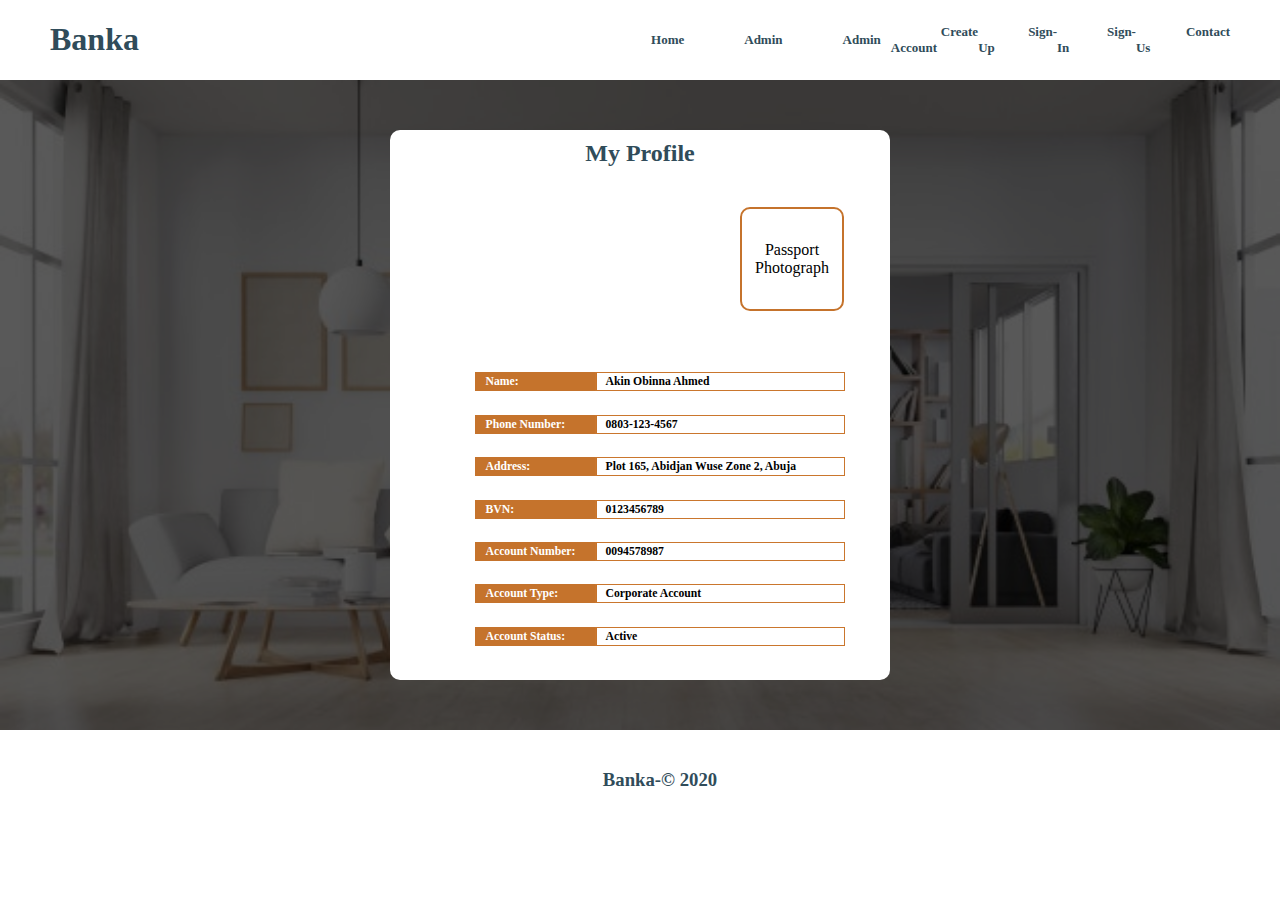
<file: UI/user-profile.html>
<!DOCTYPE html>
<html lang="en">
<head>
    <meta charset="UTF-8">
    <meta name="viewport" content="width=device-width, initial-scale=1.0">
    <script src=""></script>
    <link rel="stylesheet" type="text/css" href="./assets/css/style.css">
    <link rel="stylesheet" href="https://fonts.googleapis.com/css?family=PT+Sans">
    <title>Banka</title> 
</head>
<header>
    <nav>
        <div class="main_header">
            <a href="index.html"><h1>Banka</h1></a>
            <ul>
                <li><a href="index.html">Home</a></li>
                <li><a href="admin.html">Admin</a></li>
                <li><a href="admin.html">Admin</a></li>
                <li><a href="user-create-account.html">Create Account</a></li>
                <li><a href="sign-up.html">Sign-Up</a></li>
                <li><a href="sign-in.html">Sign-In</a></li>
                <li><a href="contact.html">Contact Us</a></li>
            </ul>
        </div>
    </nav>
</header>
<body>
    <section class="create-account-content">
        <div class="background-image">
            <div class="user-labels">
                <div class="user-profile">
                    <h2>My Profile</h2>
                   <div class="passport"><p>Passport<br>Photograph</p></div>
                   <div class="name-lines1">
                        <div class="name-lines">
                            <h3>Name:</h3>
                            <h3>Phone Number:</h3>
                            <h3>Address:</h3>
                            <h3>BVN:</h3>
                            <h3>Account Number:</h3>
                            <h3>Account Type:</h3>
                            <h3>Account Status:</h3>
                        </div>
                        <div class="name-lines2">
                            <h3>Akin Obinna Ahmed</h3>
                            <h3>0803-123-4567</h3>
                            <h3>Plot 165, Abidjan Wuse Zone 2, Abuja</h3>
                            <h3>0123456789</h3>
                            <h3>0094578987</h3>
                            <h3>Corporate Account</h3>
                            <h3>Active</h3>
                        </div>
                    </div>
                </div>
            </div>
        </div>       
    </section>
    <section>
        <footer class="footer">
            <a href="index.html"><h3>Banka-&copy; 2020</h3></a>
        </footer>
    </section>
</body>
</html>
</file>
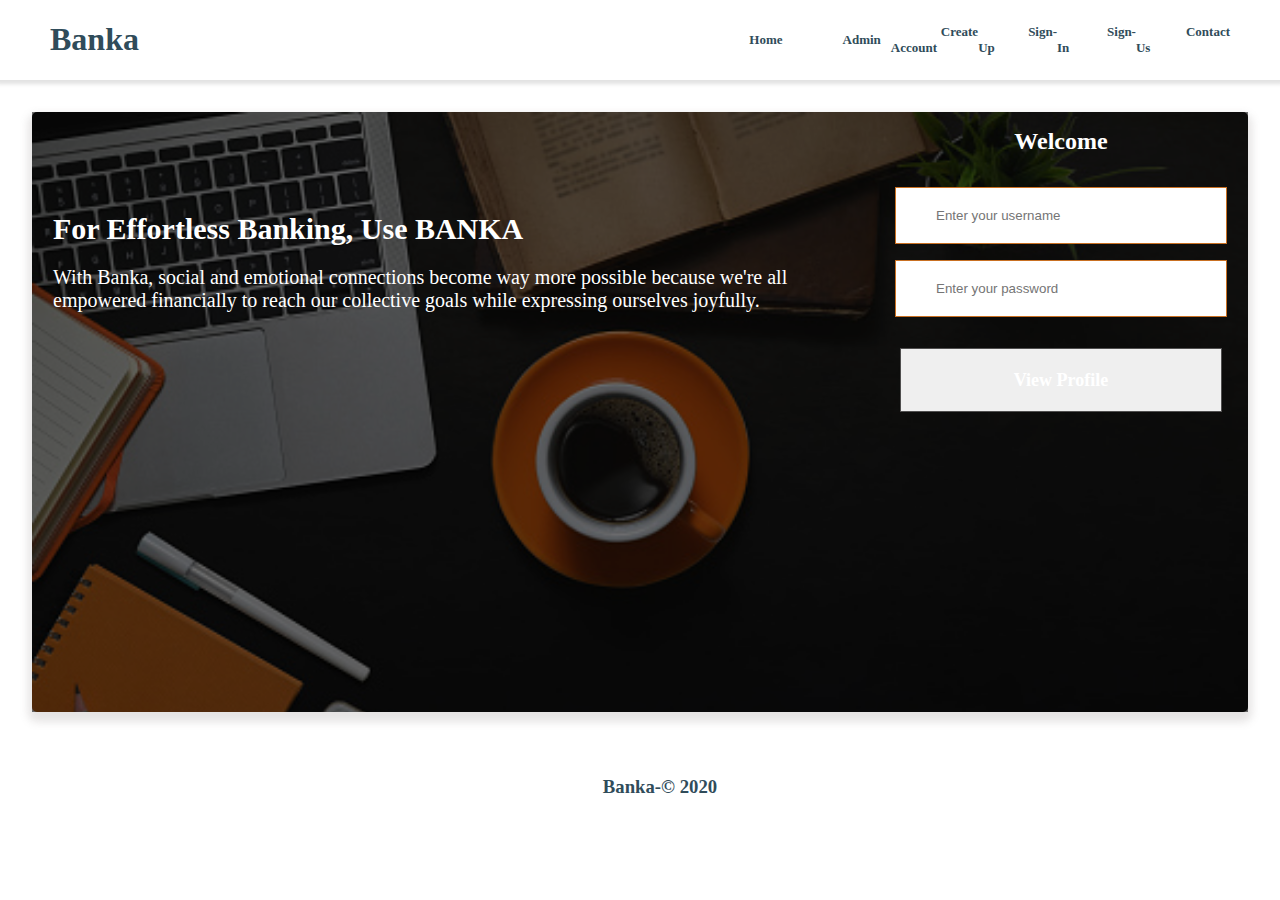
<file: UI/user-view-profile.html>
<!DOCTYPE html>
<html lang="en">
<head>
    <meta charset="UTF-8">
    <meta name="viewport" content="width=device-width, initial-scale=1.0">
    <script src=""></script>
    <link rel="stylesheet" type="text/css" href="./assets/css/style.css">
    <link rel="stylesheet" href="https://fonts.googleapis.com/css?family=PT+Sans">
    <title>Banka</title> 
</head>
<header>
    <nav class="nav2">
        <div class="main_header">
            <a href="index.html"><h1>Banka</h1></a>

            <ul>
                <li><a href="index.html">Home</a></li>
                <li><a href="admin.html">Admin</a></li>
                <li><a href="user-create-account.html">Create Account</a></li>
                <li><a href="sign-up.html">Sign-Up</a></li>
                <li><a href="sign-in.html">Sign-In</a></li>
                <li><a href="contact.html">Contact Us</a></li>
            </ul>
        </div>
    </nav>
</header>
<body>
    <section class="sign-up-content">
        <div class="sign-up-page">
            <div class="background">
                <div class="labels">
                    <div class="info-banner">
                        <div class="banner1">For Effortless Banking, Use BANKA</div>
                        <p>With Banka, social and emotional connections become way more possible because we're all empowered financially to reach our collective goals while expressing ourselves joyfully.</p>
                    </div>
                    <div class="sign-up-form">
                        <div class="labels">
                            <h1>Welcome</h1>
                        </div>
                        <div class="labels1">
                            <input type="text" placeholder="Enter your username">
                        </div>
                        <div class="labels1">
                            <input type="password" placeholder="Enter your password">
                        </div>
                        <div class="view-profile-button">
                            <button><a href="user-profile.html">View Profile</a></button>
                        </div>
                    </div>
                </div>
            </div>        
        </div>
    </section>
   
    <section>
        <footer class="footer">
            <a href="index.html"><h3>Banka-&copy; 2020</h3></a>
        </footer>
    </section>
</body>
</html>
</file>
<file: UI/assets/css/style.css>
body {
    width: 100%;
    margin: 0px;
    padding: 0px;
}
nav {
    background-color: rgb(255, 255, 255);
}
.main_header {
    display: flex;
    justify-content: space-between;
}
.main_header a {
    color: rgb(48,76,90);
    margin-left: 50px;
    text-decoration: none;
    font-family: Cambria, Cochin, Georgia, Times, 'Times New Roman', serif;
}
ul {
    list-style: none;
    display: flex;
    flex: 0.5;
    width: 100%;
    justify-content: flex-end;
    align-items: center;
    font-size: small;
    font-weight: bold;
    margin-right: 50px;
}
ul li a {
    text-decoration: none;
    color:  rgb(48,76,90);
    margin: 0px 10px;
    
}
ul li a:hover {
    text-decoration: underline;
}
.main_content {
    background: url(../img/istockphoto-1227055333-170667a.jpg);
    min-height: 650px;
    width: 100%;
    background-size: cover;
}
.main_content2 {
    min-height: 650px;
    width: 100%;
    background: rgba(0, 0, 0, 0.562);
}
.banner_text1 h1{
    font-size: 50px;
    font-weight: bolder;
    font-family: Cambria, Cochin, Georgia, Times, 'Times New Roman', serif;
    letter-spacing: 1.5em;
    color: #ffffff;
    text-align: center;
    padding-left: 70px;
    margin: 200px 0px 0px 0px;
}
.banner_text1 p{
    font-size: 20px;
    font-weight: lighter;
    font-family: Cambria, Cochin, Georgia, Times, 'Times New Roman', serif;
    color: #ffffff;
    text-align: center;
}
.banner_text2 {
    position: relative;
    display: flex;
    flex-direction: column;
    justify-content: center;
    align-items: center;
}
.banner_text2 button{
    background-color: rgb(197, 115, 44);
}
.create-button {
    width: 334px;
    font-size: small;
}
button a{
    font-weight: bold;
    font-size: large;
    text-decoration: none;
    color: rgb(255, 255, 255);
}
button {
    text-decoration: none;
    color: rgb(255, 255, 255);
    border: 1px solid rgb(80, 79, 79);
    cursor: pointer;
    padding: 20px 113px;
    font-size: larger;
    font-weight: bolder;
    font-family: Cambria, Cochin, Georgia, Times, 'Times New Roman', serif;
}
footer {
    background-color:rgb(255, 255, 255);
    display: flex;
    justify-content: center;
    height: 20px;
}
footer h3 {
    font-family: Cambria, Cochin, Georgia, Times, 'Times New Roman', serif;
}
footer a {
    margin: 20px 10px 40px 50px;
    color: rgb(48,76,90);
    text-decoration: none;
}
.sign-up-content {
    margin: 2rem;
    height: 593px;
    
}
.sign-up-page{
    height: 600px;
    box-shadow: 0px 6px 9px 4px rgb(117 107 107 / 18%);
    border-radius: 5px;
    background-color: rgb(255, 255, 255);
    background-image: url(../img/istockphoto-1216089702-170667a.jpg);
    background-size: cover;
    background-repeat: no-repeat;
}
.background {
    min-height: 600px;
    background-size: cover;
    background: rgba(0, 0, 0, 0.562)
}
label {
    border: 1px solid  rgb(197,115,44);
    padding: 20px 40px 20px 40px;
    color: rgb(255, 255, 255);
    background-color: rgb(197, 115, 44);
}
input {
    width: 250px;
    border: 1px solid  rgb(201, 112, 34);
    padding: 20px 40px 20px 40px;
}
select {
    width: 332px;
    border: 1px solid  rgb(201, 112, 34);
    padding: 20px 40px 20px 40px;
}
.labels {
    display: flex;
    justify-content: space-around;
}
.info-banner {
    display: flex;
    width: 800px;
    margin-top: 100px;
    flex-direction: column;
}
.info-banner p {
    color: rgb(255, 255, 255);
    font-size: 20px;
    font-family: Cambria, Cochin, Georgia, Times, 'Times New Roman', serif;
}
.admin-info-banner{
    width: 733px;
    line-height: 2rem;
    display: flex;
    flex-direction: column;
    justify-content: space-around;
    color: rgb(255, 255, 255);
    font-size: 20px;
    font-family: Cambria, Cochin, Georgia, Times, 'Times New Roman', serif;
   
}
.admin-sign-in-button a button{
    background-color: rgb(197, 115, 44);
}
.banner1 {
    font-size: 30px;
    font-weight: 700;
    font-family: Cambria, Cochin, Georgia, Times, 'Times New Roman', serif;
    color: rgb(255, 255, 255);
}
.admin-page {
    background-image: url(../img/fotolia_97176232_xs.jpg);
    background-size: cover;
    background-repeat: no-repeat;
}
.admin-welcome{
    padding-top: 70px;
    font-size: 30px;
    margin-left: 100px;
    font-weight: 700;
    font-family: Cambria, Cochin, Georgia, Times, 'Times New Roman', serif;
    color: rgb(255, 255, 255);
}
.admin-labels p{
    margin-left: 100px
}
.admin-labels button{
    margin-top: 0px !important;
    margin-left: 100px
}
.labels h1{
    font-size: x-large;
    font-weight: bold;
    font-family: Cambria, Cochin, Georgia, Times, 'Times New Roman', serif;
    color: rgb(255, 255, 255);
}
.labels1 h1 {
    margin: auto;
    margin-top: 50px;
    text-align: center;
    color: rg
    b(255, 255, 255);
    font-family: Cambria, Cochin, Georgia, Times, 'Times New Roman', serif;
}
.sign-up-form {
    display: flex;
    flex-direction: column;
    align-content: center;
    row-gap: 1rem;
}
.labels1 {
    display: flex;
    flex-direction: row;
    align-content: center;
    justify-content: space-between;
    column-gap: 2rem;
}
.sign-up-button button{
    background-color: rgb(197, 115, 44);
    padding: 15px 131px;
}
.view-profile-button {
    display: flex;
    justify-content: center;
    padding: 15px 0px;
}
.sign-up-button a{
    text-decoration: none;
}
.nav2 {
    box-shadow: 0 0 4px 4px #8080803b;
}
.sign-in-button a{
    font-size: 30px;
    font-weight: bold;
    font-family: Cambria, Cochin, Georgia, Times, 'Times New Roman', serif;
    text-decoration: none;
    color: rgb(255, 255, 255);
    background-color: rgb(197, 115, 44);
    justify-content: center;
    padding: 20px 117px;
}
.sign-in-content {
    padding:0rem 4rem;
    margin:0 1rem; 
    height: 600px;
    box-shadow: 0px 6px 9px 4px rgb(117 107 107 / 18%);
    border-radius: 5px;
    background-color: rgb(255, 255, 255);
}
.user-info {
    margin-top: 50px;
    display: flex;
    flex-direction: column;
    align-items: center;
    row-gap: 2rem;
}
.create-button a{
    padding: 20px 100px;
    background-color: rgb(197, 115, 44);
    text-align: center;
    text-decoration: none !important;
    font-size: 20px;
    font-weight: bold;
    color: rgb(255, 255, 255);
}
.create-button {
    margin-top: 20px;
}
.create-account-button a{
    text-align: center !important;
    border-radius: 0px !important;
    background-color: rgb(197, 115, 44) !important;
    padding: 15px 105px !important;
}
.create-account-content {
    background-image: url(../img/Living-room.jpg);
    width: 100%;
    height: 650px;
    background-size: cover;
}
.background-image {
    min-height: 650px;
    width: 100%;
    background-color: rgba(0, 0, 0, 0.651);
}
.user-labels {
    display: flex;
    flex-direction: column;
    margin: auto;
    align-items: center;
    justify-content: center;
    width: 28%;
}
.user-labels1 {
    margin-top: 40px;
    display: flex;
    flex-direction: column;
    row-gap: 1rem;
}
.user-profile {
    display: flex;
    flex-direction: column;
    margin-top: 50px;
    width: 500px;
    height: 550px;
    background-color: rgb(255, 255, 255);
    border: 0px;
    border-radius: 10px;
}
.user-profile h2 {
    margin-top: 10px;
    text-align: center;
    color:  rgb(48,76,90);
    font-family: Cambria, Cochin, Georgia, Times, 'Times New Roman', serif;
}
.name-lines {
    display: flex;
    flex-direction: column;
    margin-top: 50px;
    margin-left: 20px;
    font-size: 10px;
    width: 100px;
    font-weight: bold;
}
.name-lines h3 {
    border: 1px solid rgb(197,115,44);
    padding: 2px 10px;
    width: 100px;
    background-color: rgb(197,115,44);
    color: rgb(255, 255, 255);
    font-family: Cambria, Cochin, Georgia, Times, 'Times New Roman', serif;
}
.passport {
    display: flex;
    margin-top: 20px;
    margin-left: 350px;
    width: 20%;
    height: 100px;
    border: 2px solid rgb(197, 115, 44);
    border-radius: 10px;
}
.passport p {
    margin: auto;
    text-align: center;
}
.name-lines1 {
    display: flex;
    flex-direction: row;
    justify-content: center;
    width: 519px;
}
.name-lines2 {
    display: flex;
    flex-direction: column;
    margin-top: 50px;
    margin-left: 20px;
    font-size: 10px;
    width: 250px;
    font-weight: bold;
    
}
.name-lines2 h3 {
    border: 1px solid rgb(202, 118, 45);
    padding: 2px 10px;
    font-family: Cambria, Cochin, Georgia, Times, 'Times New Roman', serif;
}
#history {
    width: 700px;
}
#label1 {
    width: 200px;
}
.labels3 {
    display: flex;
    flex-direction: row;
    width: 600px;
    margin-top: 10px;
    font-size: small;
    font-weight: bold;
    font-family: Cambria, Cochin, Georgia, Times, 'Times New Roman', serif;
}
.admin-dashboard {
    padding-top: 10px;
    font-size: 50px;
    font-weight: 700;
    font-family: Cambria, Cochin, Georgia, Times, 'Times New Roman', serif;
    color: rgb(255, 255, 255);
}
.admin-button{
    width: 25%;
    display: flex;
    flex-direction: column;
    font-size: 20px;
    font-weight: 100;
}
.admin-button div a{
    text-decoration: none;
    border-radius: 20px;
    color: rgb(255, 255, 255);
    display: block;
    padding: 10px;
    background-color: rgb(128,128,128);
    margin: 10px;
}
/* .admin-button button:first-child{
    border-top-left-radius: 20px;
} */
/* .tableContainer{
    width: 90%;
    height: 50px;
    margin: 0px 80px;
    background-color: rgb(197, 115, 44);
} */
.admin-target-labels{
    padding: 1rem 2rem;
    box-shadow: 1px 1px 5px 5px rgb(207, 204, 204);
}
tr td:hover {
    background-color: rgb(197, 115, 44);
}
.container {
    display: flex;
    flex-direction: column;
    width: 1200px;
    margin: auto; 
}
.account-status-table{
    height: 128px; 
    width:100%; 
    /* background-color: grey; */
    border: 1px solid rgb(202, 118, 45); border-collapse: collapse;
}
.user.accounts-table{
    height: 400px; 
    border: 1px solid rgb(202, 118, 45); border-collapse: collapse;
}
tr {
    text-align: center;
    color: rgb(5, 5, 5);
    font-style: normal;
    cursor: pointer;
}
td {
    text-align: center;
    font-style: normal;
    text-decoration: none;
}
table{
    width: 100%;
    height: 400px;
    padding: 10px 30px; 
    border: 1px solid rgb(202, 118, 45);
}
.table-head{
    font-weight: bold;
    background-color: grey;
}
#admin-create-account{
    margin-left: 600px;
}
form{
    margin: auto;
}
.admin-create-account-form{
    width: 1000px;
    padding: 1rem 2rem;
    box-shadow: 1px 1px 5px 5px rgb(207, 204, 204);
}
.create-account-form {
    display: flex;
    flex-direction: column;
    align-items: center;
    row-gap: 1rem;
}
#footer{
    margin-top: 5px;
}
.admin-content{
    margin-top: 40px;
    margin-left: 300px;
}
</file>
